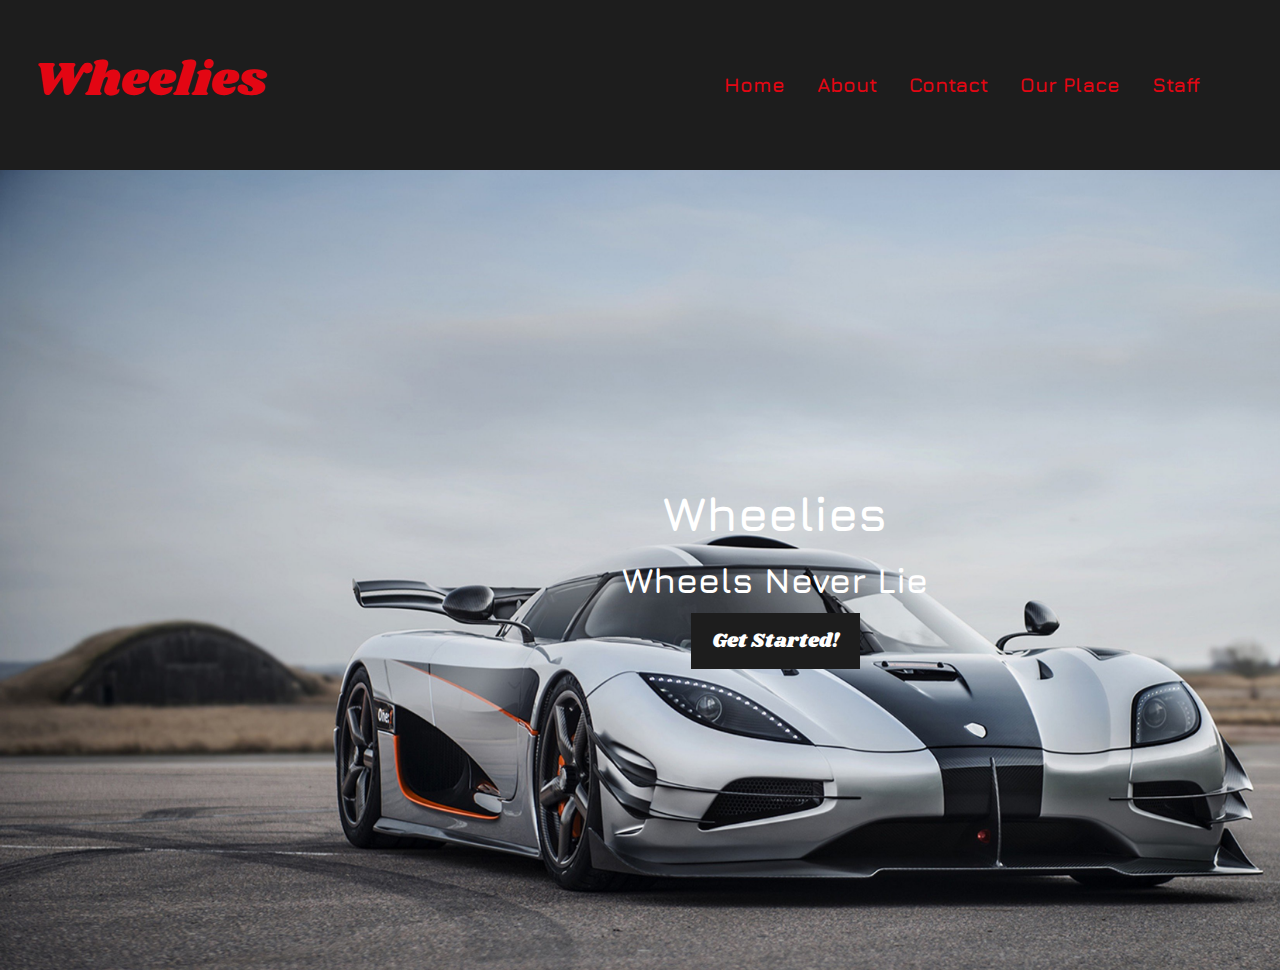
<file: Foundation 6 project/Foundation 6 project/index.html>
<!doctype html>
<html class="no-js" lang="en" dir="ltr">
  <head>
    <meta charset="utf-8">
    <meta http-equiv="x-ua-compatible" content="ie=edge">
    <meta name="viewport" content="width=device-width, initial-scale=1.0">
    <title>Wheelies Website</title>
    <link rel="stylesheet" href="css/foundation.css">
    <link rel="stylesheet" href="css/app.css">
    <link href="https://fonts.googleapis.com/css?family=Shrikhand" rel="stylesheet">
  <link href="https://fonts.googleapis.com/css?family=Jura" rel="stylesheet">
  </head>
  <body>
    <!-- DESKTOP NAVIGATION -->
 

 <div class="top-bar">

 <div class="top-bar-left">

  <h3>Wheelies</h3>

  </div>
<nav class="top-bar nav-desktop">
  <div class="top-bar-right">

    <ul class="menu">
      <li><a href="index.html">Home</a></li>
     <li><a href="About.html">About</a></li> 
     <li><a href="Contact.html">Contact</a></li> 
     <li><a href="Our Place.html">Our Place</a></li> 
     <li><a href="Staff.html">Staff</a></li> 
 </ul>
      </div>
</div>

</nav>

    <!-- HERO SECTION -->


<div class="main" style="width: 1550px; height: 800px;
background-position: center;
background-size: cover;
background-image:url('7-orig.jpg')">

<div id="content">

<!-- <section class="hero"> -->

 <center><h1>Wheelies</h1></center>
 <center><h2>Wheels Never Lie</h2>
 </center>
 
 <center><a class="button large" href="#">Get Started!</a></center>
  <!-- </section>   -->
</div>
</div>

    <!-- MAIN SECTION -->
<section class="mainS"></section>

    <!-- FOOTER SECTION-->

<footer></footer>


    <script src="js/vendor/jquery.js"></script>
    <script src="js/vendor/what-input.js"></script>
    <script src="js/vendor/foundation.js"></script>
    <script src="js/app.js"></script>
  </body>
</html>
</file>
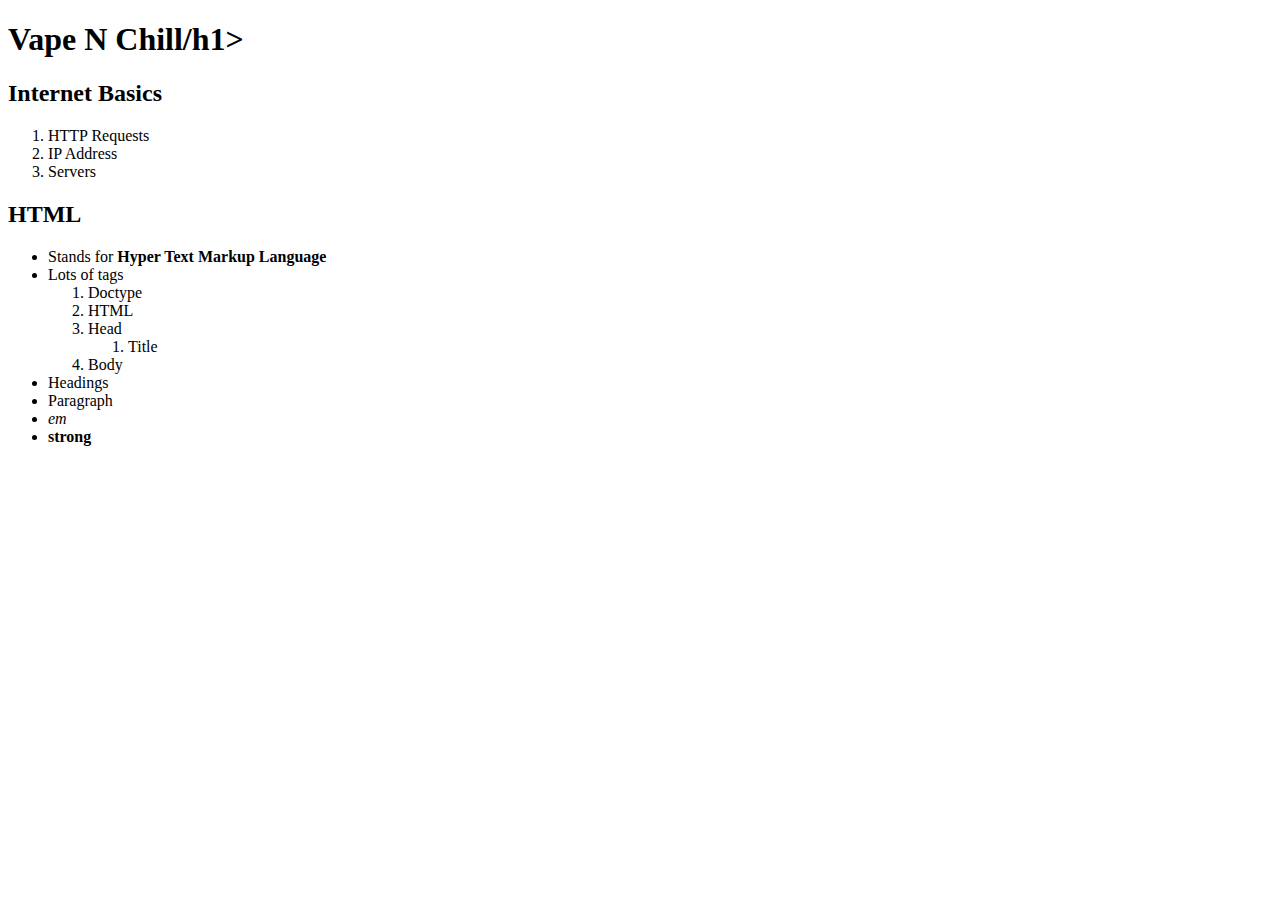
<file: hello.html>
<!DOCTYPE html>
<html>
<head>
	<title>Quiz 1</title>
</head>
<body>
	<h1>Vape N Chill/h1>
	<h2>Internet Basics</h2>
	<ol>
		<li>HTTP Requests</li>
		<li>IP Address</li>
		<li>Servers</li>
	</ol>

	<h2>HTML</h2>
	<ul>
	<li>Stands for <strong>Hyper Text Markup Language</strong></li>
	<li>Lots of tags
		<ol>
			<li>Doctype</li>
			<li>HTML</li>
			<li>Head
 			<ol><li>Title</li></ol>
			</li>
			<li>Body</li>
		</ol>

	</li>
	<li>Headings</li>
	<li>Paragraph</li>
	<li><em>em</em></li>
	<li><strong>strong</strong></li>
	</ul>
	

</body>
</html>
</file>
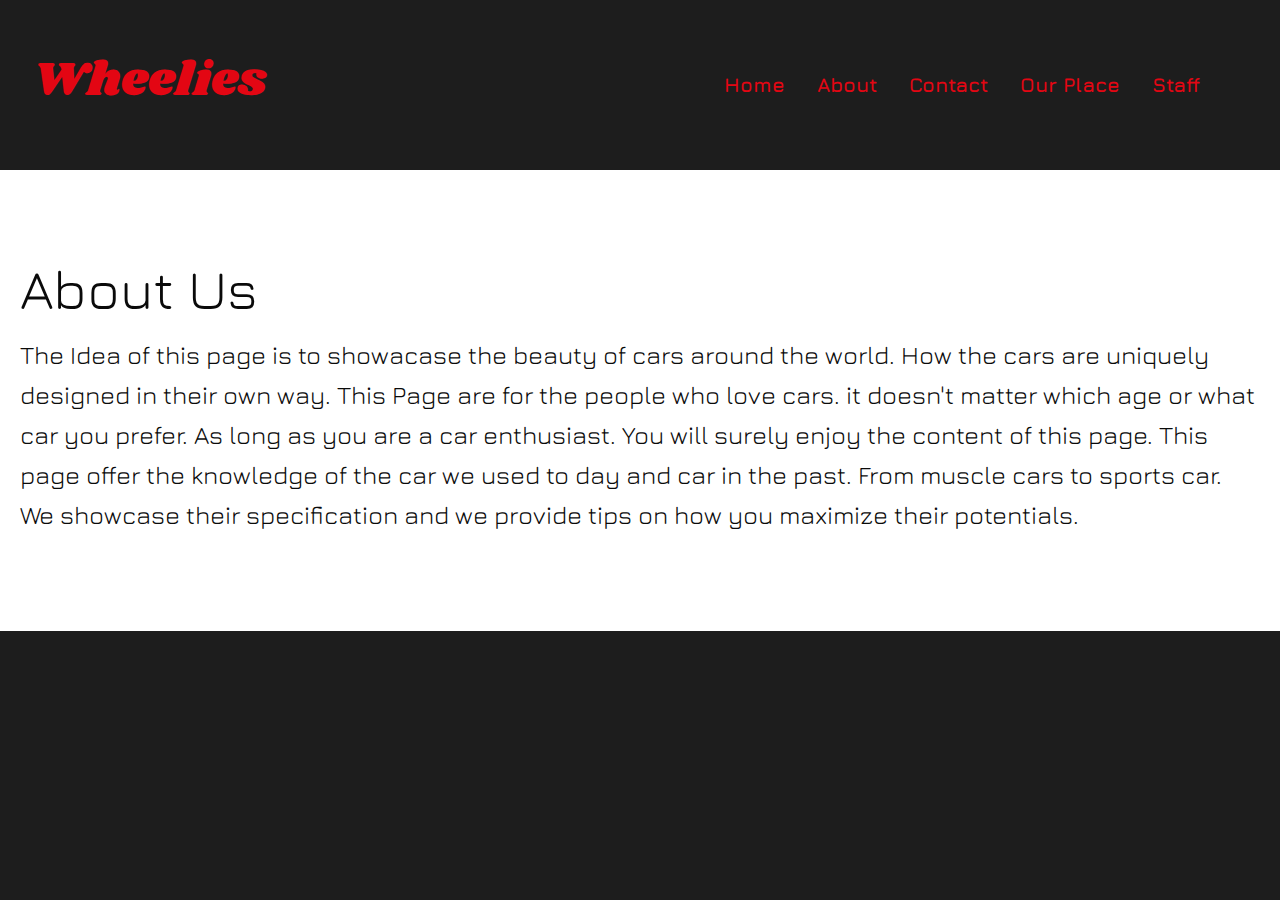
<file: Foundation 6 project/Foundation 6 project/About.html>
<!doctype html>
<html class="no-js" lang="en" dir="ltr">
  <head>
    <meta charset="utf-8">
    <meta http-equiv="x-ua-compatible" content="ie=edge">
    <meta name="viewport" content="width=device-width, initial-scale=1.0">
    <title>Wheelies Website</title>
    <link rel="stylesheet" href="css/foundation.css">
    <link rel="stylesheet" href="css/app.css">
    <link href="https://fonts.googleapis.com/css?family=Shrikhand" rel="stylesheet">
  <link href="https://fonts.googleapis.com/css?family=Jura" rel="stylesheet">
  </head>
  <body>
    <!-- DESKTOP NAVIGATION -->
 

 <div class="top-bar">

 <div class="top-bar-left">

  <h3>Wheelies</h3>

  </div>
<nav class="top-bar nav-desktop">
  <div class="top-bar-right">

    <ul class="menu">
      <li><a href="index.html">Home</a></li>
     <li><a href="About.html">About</a></li> 
     <li><a href="Contact.html">Contact</a></li> 
     <li><a href="Our Place.html">Our Place</a></li> 
     <li><a href="Staff.html">Staff</a></li> 
 </ul>
      </div>
</div>

</nav>

    <!-- HERO SECTION -->
<div class="hero">
  <h4>About Us</h4>


  <p>The Idea of this page is to showacase the beauty of cars around the world. How the cars are uniquely designed in their own way. This Page are for
  the people who love cars. it doesn't matter which age or what car you prefer. As long as you are a car enthusiast. You will surely enjoy the content 
of this page. This page offer the knowledge of the car we used to day and car in the past. From muscle cars to sports car. We showcase their specification 
and we provide tips on how you maximize their potentials.</p>


</div>



<!-- <section class="hero"> -->


    <!-- MAIN SECTION -->
<section class="mainS"></section>

    <!-- FOOTER SECTION-->

<footer></footer>


    <script src="js/vendor/jquery.js"></script>
    <script src="js/vendor/what-input.js"></script>
    <script src="js/vendor/foundation.js"></script>
    <script src="js/app.js"></script>
  </body>
</html>
</file>
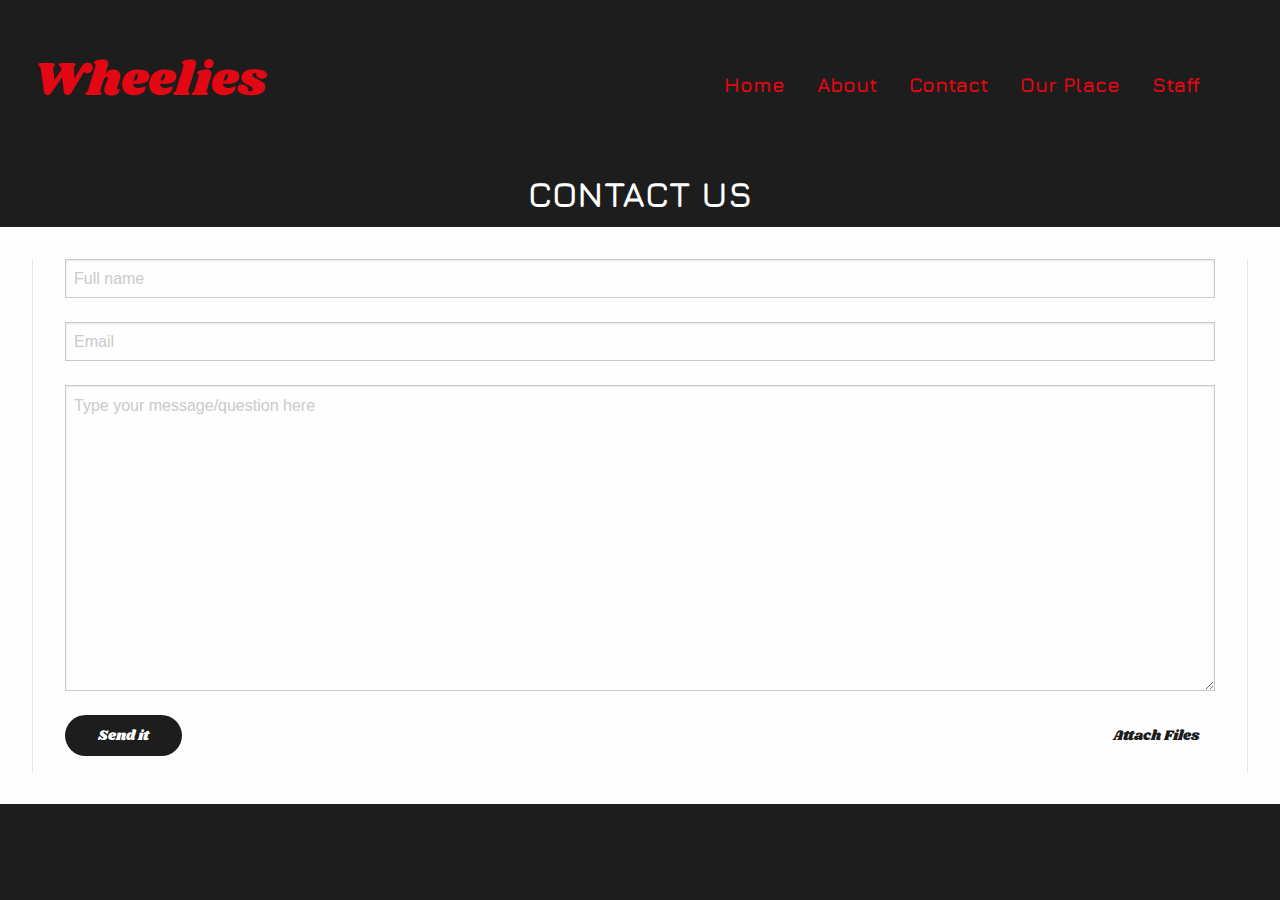
<file: Foundation 6 project/Foundation 6 project/Contact.html>
<!doctype html>
<html class="no-js" lang="en" dir="ltr">
  <head>
    <meta charset="utf-8">
    <meta http-equiv="x-ua-compatible" content="ie=edge">
    <meta name="viewport" content="width=device-width, initial-scale=1.0">
    <title>Wheelies Website</title>
    <link rel="stylesheet" href="css/foundation.css">
    <link rel="stylesheet" href="css/app.css">
    <link href="https://fonts.googleapis.com/css?family=Shrikhand" rel="stylesheet">
  <link href="https://fonts.googleapis.com/css?family=Jura" rel="stylesheet">
  </head>
  <body>
    <!-- DESKTOP NAVIGATION -->
 

 <div class="top-bar">

 <div class="top-bar-left">

  <h3>Wheelies</h3>

  </div>
<nav class="top-bar nav-desktop">
  <div class="top-bar-right">

    <ul class="menu">
      <li><a href="index.html">Home</a></li>
     <li><a href="About.html">About</a></li> 
     <li><a href="Contact.html">Contact</a></li> 
     <li><a href="Our Place.html">Our Place</a></li> 
     <li><a href="Staff.html">Staff</a></li> 
 </ul>
      </div>
</div>

</nav>

    <!-- HERO SECTION -->
<section>

<div>
  <center><h2>CONTACT US</h2></center>
  


  
</div>

</section>
<section class="contact-us-section">



  <div class="row medium-unstack">
    <div class="columns contact-us-section-left">
      
         <div class="columns contact-us-section-right">
    
      <form class="contact-us-form">
        <input type="text" placeholder="Full name">
        <input type="email" placeholder="Email">
        <textarea name="message" id="" rows="12" placeholder="Type your message/question here"></textarea>
        <div class="contact-us-form-actions">
          <input type="submit" class="button" value="Send it" />
          <div>
            <label for="FileUpload" class="button contact-us-file-button">Attach Files</label>
            <input type="file" id="FileUpload" class="show-for-sr">
          </div>
        </div>
      </form>
    </div>
  </div>
</section>





<!-- <section class="hero"> -->


    <!-- MAIN SECTION -->
<section class="mainS"></section>

    <!-- FOOTER SECTION-->

<footer></footer>


    <script src="js/vendor/jquery.js"></script>
    <script src="js/vendor/what-input.js"></script>
    <script src="js/vendor/foundation.js"></script>
    <script src="js/app.js"></script>
  </body>
</html>
</file>
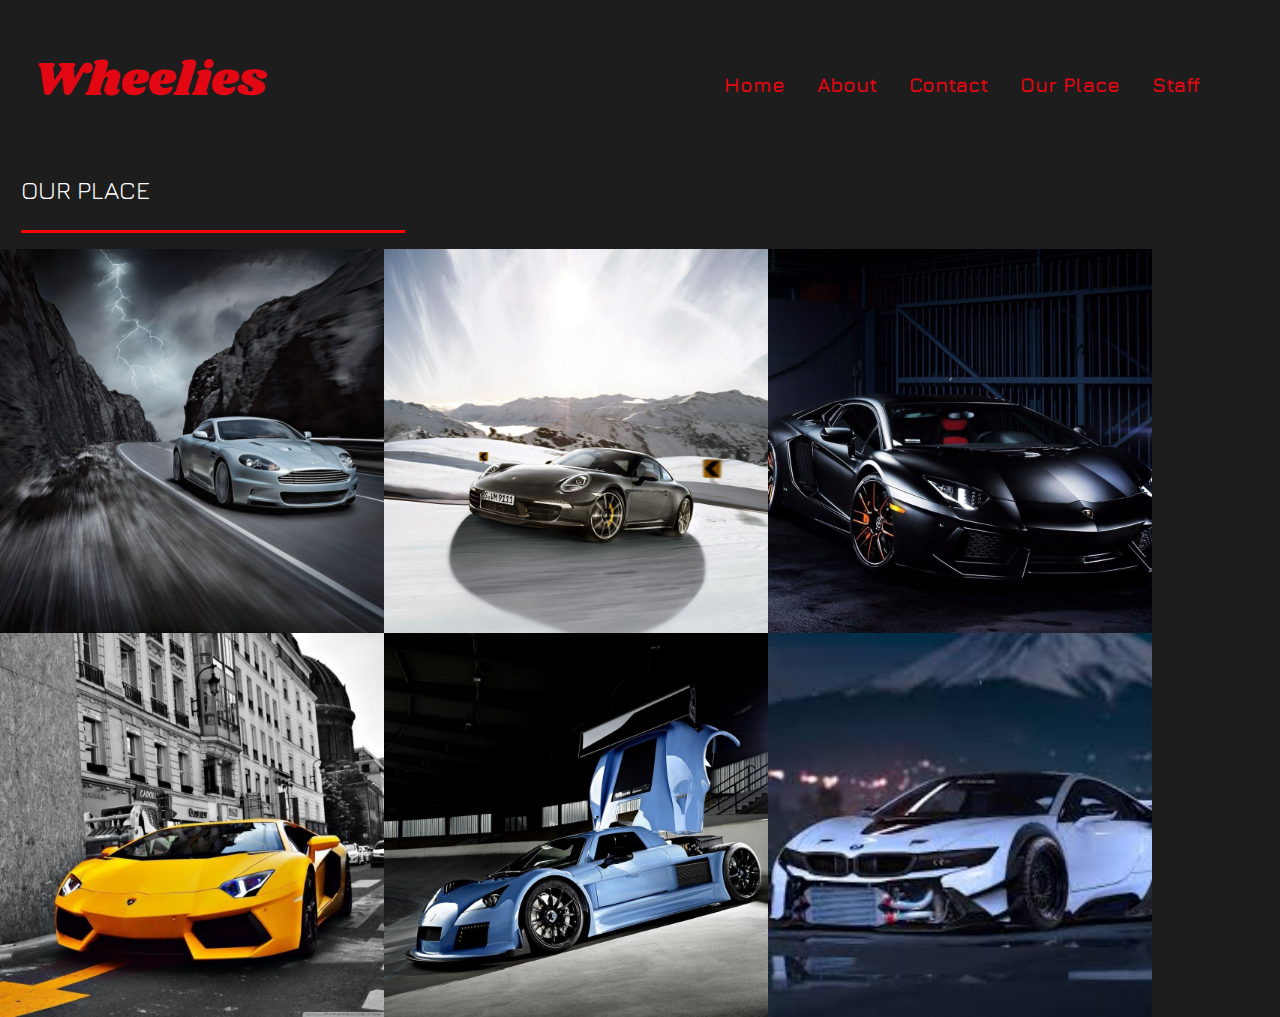
<file: Foundation 6 project/Foundation 6 project/Our Place.html>
<!doctype html>
<html class="no-js" lang="en" dir="ltr">
  <head>
    <meta charset="utf-8">
    <meta http-equiv="x-ua-compatible" content="ie=edge">
    <meta name="viewport" content="width=device-width, initial-scale=1.0">
    <title>Wheelies Website</title>
    <link rel="stylesheet" href="css/foundation.css">
    <link rel="stylesheet" href="css/app.css">
    <link href="https://fonts.googleapis.com/css?family=Shrikhand" rel="stylesheet">
  <link href="https://fonts.googleapis.com/css?family=Jura" rel="stylesheet">
  </head>
  <body>
    <!-- DESKTOP NAVIGATION -->
 

 <div class="top-bar">

 <div class="top-bar-left">

  <h3>Wheelies</h3>

  </div>
<nav class="top-bar nav-desktop">
  <div class="top-bar-right">

    <ul class="menu">
      <li><a href="index.html">Home</a></li>
     <li><a href="About.html">About</a></li> 
     <li><a href="Contact.html">Contact</a></li> 
     <li><a href="Our Place.html">Our Place</a></li> 
     <li><a href="Staff.html">Staff</a></li> 
 </ul>
      </div>
</div>

</nav>

    <!-- HERO SECTION -->
<div>
 <p id="place">OUR PLACE</p>
</div>

  <img src="1-orig.jpg">
  <img src="2-orig.jpg">
  <img src="3-orig.jpg">
  <img src="4-orig.jpg">
  <img src="5-orig.jpg">
  <img src="6-orig.jpg">
  <!-- <img src="7-orig.jpg"> -->


<!-- <section class="hero"> -->


    <!-- MAIN SECTION -->
<section class="mainS"></section>

    <!-- FOOTER SECTION-->

<footer></footer>


    <script src="js/vendor/jquery.js"></script>
    <script src="js/vendor/what-input.js"></script>
    <script src="js/vendor/foundation.js"></script>
    <script src="js/app.js"></script>
  </body>
</html>
</file>
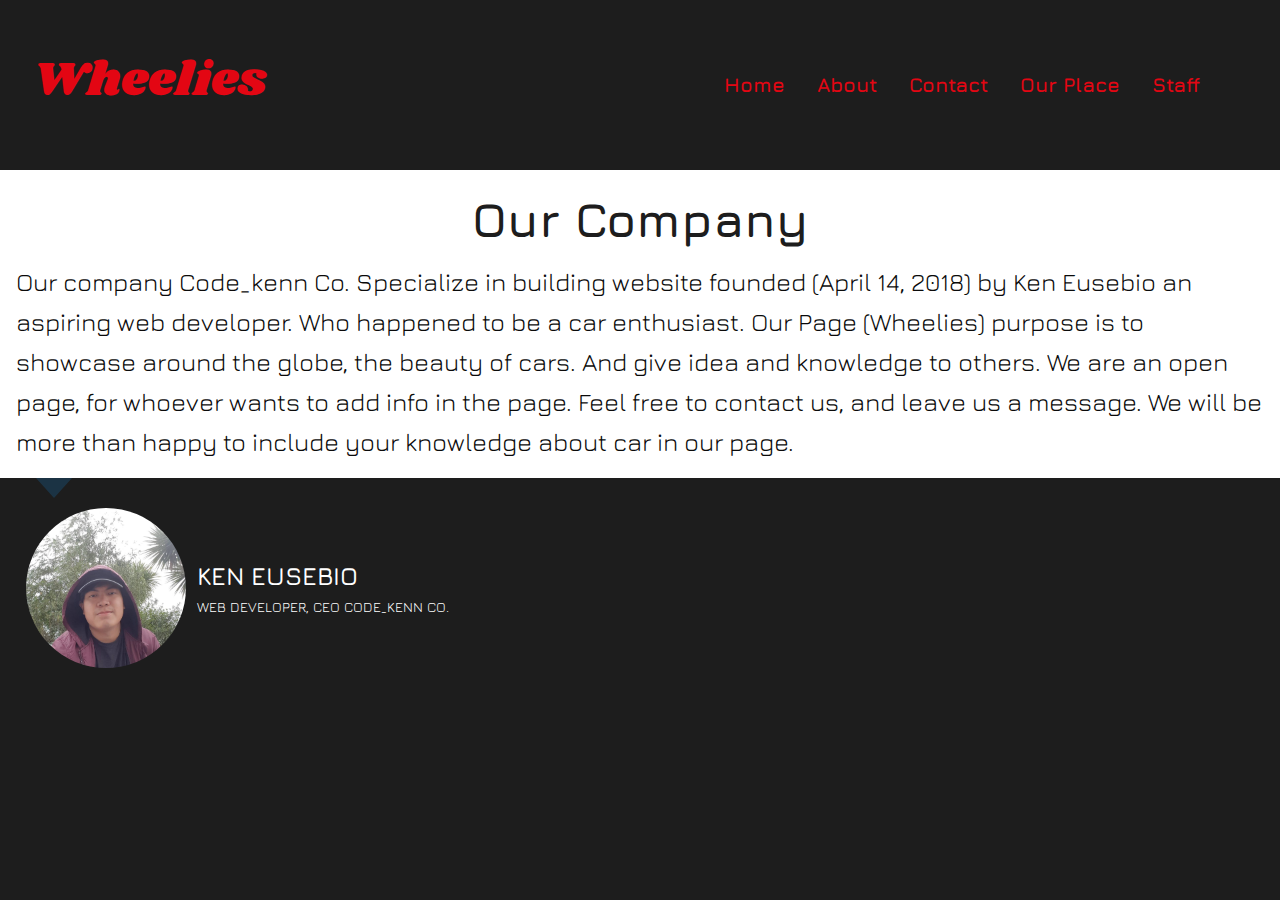
<file: Foundation 6 project/Foundation 6 project/Staff.html>
<!doctype html>
<html class="no-js" lang="en" dir="ltr">
  <head>
    <meta charset="utf-8">
    <meta http-equiv="x-ua-compatible" content="ie=edge">
    <meta name="viewport" content="width=device-width, initial-scale=1.0">
    <title>Wheelies Website</title>
    <link rel="stylesheet" href="css/foundation.css">
    <link rel="stylesheet" href="css/app.css">
    <link href="https://fonts.googleapis.com/css?family=Shrikhand" rel="stylesheet">
  <link href="https://fonts.googleapis.com/css?family=Jura" rel="stylesheet">
  </head>
  <body>
    <!-- DESKTOP NAVIGATION -->
 

 <div class="top-bar">

 <div class="top-bar-left">

  <h3>Wheelies</h3>

  </div>
<nav class="top-bar nav-desktop">
  <div class="top-bar-right">

    <ul class="menu">
      <li><a href="index.html">Home</a></li>
     <li><a href="About.html">About</a></li> 
     <li><a href="Contact.html">Contact</a></li> 
     <li><a href="Our Place.html">Our Place</a></li> 
     <li><a href="Staff.html">Staff</a></li> 
 </ul>
      </div>
</div>

</nav>

    <!-- HERO SECTION -->


 <div class="testimonial-block-vertical">
  <div class="testimonial-block-vertical-quote">
    
    <center><h1 id="staff">Our Company</h1></center>
    <p>Our company Code_kenn Co. Specialize in building website founded (April 14, 2018) by Ken Eusebio an aspiring web developer. Who happened to be a car enthusiast. Our Page (Wheelies) purpose is to showcase around the globe, the beauty of cars. And give idea and knowledge to others. We are an open page, for whoever wants to add info in the page.
    Feel free to contact us, and leave us a message. We will be more than happy to include your knowledge about car in our page.  </p>
  </div>
  <div class="testimonial-block-vertical-person">
    <img class="testimonial-block-vertical-avatar" src="Staff.jpg" alt="" />
    <div>
      <p class="testimonial-block-vertical-name">Ken Eusebio</p>
      <p class="testimonial-block-vertical-info">Web Developer, CEO Code_kenn Co.</p>
    </div>
  </div>




<!-- <section class="hero"> -->


    <!-- MAIN SECTION -->
<section class="mainS"></section>

    <!-- FOOTER SECTION-->

<footer></footer>


    <script src="js/vendor/jquery.js"></script>
    <script src="js/vendor/what-input.js"></script>
    <script src="js/vendor/foundation.js"></script>
    <script src="js/app.js"></script>
  </body>
</html>
</file>
<file: Foundation 6 project/Foundation 6 project/css/app.css>
/*NAV*/
h1 {
	font-family: jura;
	font-style: bold;
	color:white;
	font-weight: 800;
	font-size: 3em;
}
h2 {
	font-family: jura;
	font-style: bold;
	color:white;
	font-weight: 700;
	font-size: 35px;
}

h3 {
	font-family: shrikhand;
	font-style: bold;
	color:#e30613;
	font-weight: 500;
	font-size: 3em;

}
.nav-desktop a{
    font-family: jura;
	color:#e30613;
	font-size: 20px;
}


.container {
  width: 100%;
  padding-right: 15px;
  padding-left: 15px;
  margin-right: auto;
  margin-left: auto;
}


.top-bar {
    background: #1d1d1d;
    padding: 2rem;
	font-family: shrikhand;
	font-style: bold;
	color:#e30613;
	font-weight: 700;
	font-size: 1em;

}
ul li {
    background: #1d1d1d;
	font-family: shrikhan;
	font-style: bold;
	font-color: #e30613;
	font-weight: 700;
	font-size: 1em;

}



body {

	background-color: #1d1d1d;
}





/*HERO*/


#content {
	text-align: center;
	padding-top: 20%;
	padding-right: 7%;
	padding-left: 7%;
}


.button {
	background-color: #1d1d1d;
	font-family: shrikhand;
	font-weight: 500px;
	

}






/*MAIN SECTION*/



/*ABOUT PAGE*/

.hero {

	background-color: white;
	padding-top: 80px;
    padding-bottom: 80px;
    padding-left: 20px;
    padding-right: 20px;


}

 p{

	font-size: 25px;
	font-family: jura;
	font-color:red;

}


h4 {
font-size: 55px;
	font-family: jura;
	font-color: #e30613;
	font-style: bold;



}


/*CONTACT*/





.contact-us-section {
  padding: 2rem;
  background: #fefefe;
}

.contact-us-section .contact-us-section-left {
  padding-right: 2rem;
  border-bottom: 2px solid #e6e6e6;
  padding-bottom: 2rem;
  margin-bottom: 2rem;
}

@media print, screen and (min-width: 40em) {
  .contact-us-section .contact-us-section-left {
    border-right: 1px solid #e6e6e6;
    border-bottom: 0;
    padding-bottom: 0;
    margin-bottom: 0;
  }
}

.contact-us-section .contact-us-section-right {
  padding-left: 2rem;
}

@media print, screen and (min-width: 40em) {
  .contact-us-section .contact-us-section-right {
    border-left: 1px solid #e6e6e6;
  }
}

.contact-us-section .contact-us-header {
  margin-bottom: 2rem;
}

@media screen and (min-width: 40em) and (max-width: 74.9375em) {
  .contact-us-section .contact-us-header {
    font-size: 32px;
  }
}

.contact-us-section .responsive-embed {
  margin-bottom: 0;
  padding-bottom: 55%;
}

.contact-us-form input[type=text],
.contact-us-form input[type=email],
.contact-us-form textarea {
  margin-bottom: 1.5rem;
}

.contact-us-form-actions {
  display: -webkit-flex;
  display: -ms-flexbox;
  display: flex;
  -webkit-align-items: center;
      -ms-flex-align: center;
          align-items: center;
  -webkit-justify-content: space-between;
      -ms-flex-pack: justify;
          justify-content: space-between;
}

.contact-us-form-actions input[type=submit] {
  border-radius: 5000px;
  padding-left: 2rem;
  padding-right: 2rem;
}

.contact-us-form-actions .contact-us-file-button {
  background: transparent;
  color: #1d1d1d;
}

.contact-us-list {
  list-style-type: none;
  margin: 0;
}

.contact-us-list li a {
  color: #1d1d1d;
}

.contact-us-list li::before {
  margin-right: 2rem;
  font-size: 2rem;
  vertical-align: middle;
  color: #1d1d1d;
  font-family: 'FontAwesome';
}

.contact-us-list .address::before {
  content: '\f041';
  margin-left: 0.4rem;
  margin-right: 2.3rem;
}

.contact-us-list .email::before {
  content: '\f003';
}

.contact-us-list .phone::before {
  content: '\f098';
}





/*STAFF PAGE*/


#staff {
	color:#1d1d1d;
}


.testimonial-block-vertical-quote {
  background: white;
  padding: 1rem;
  border-radius: 0;
  margin-bottom: 1.875rem;
  position: relative;
}

.testimonial-block-vertical-quote p {
  margin-bottom: 0;

}

.testimonial-block-vertical-quote::after {
  content: '';
  bottom: -1.25rem;
  left: 2.25rem;
  width: 0px;
  height: 0px;
  border-style: solid;
  border-width: 1.25rem 1.125rem 0 1.125rem;
  border-color: rgba(23, 121, 186, 0.25) transparent transparent transparent;
  position: absolute;
}

.testimonial-block-vertical-person {
  display: -webkit-flex;
  display: -ms-flexbox;
  display: flex;
  margin-left: 1.65rem;
  -webkit-align-items: center;
      -ms-flex-align: center;
          align-items: center;
}

.testimonial-block-vertical-avatar {
  border-radius: 50%;
  width: 160px;
  height: 160px;
}

.testimonial-block-vertical-name {
  text-transform: uppercase;
  font-weight: 600;
  margin-bottom: 0;
  margin-left: 0.65rem;
  color:white;
}

.testimonial-block-vertical-info {
  text-transform: uppercase;
  font-size: 14px;
  color: white;
  margin-bottom: 0;
  margin-left: 0.65rem;
}

/*OUR PLACE*/


img {

	width: 30%;
	float: left;
	margin: 1.66;

}

#place {

	font-family: jura;
	margin-left: 1.66%;
	font size: 23px
	font-weight: 800;
	text-transform: uppercase;
	border-bottom: 3px solid red;
	width: 30%;
	padding-bottom: 20px;
	color: white;  
}
</file>
